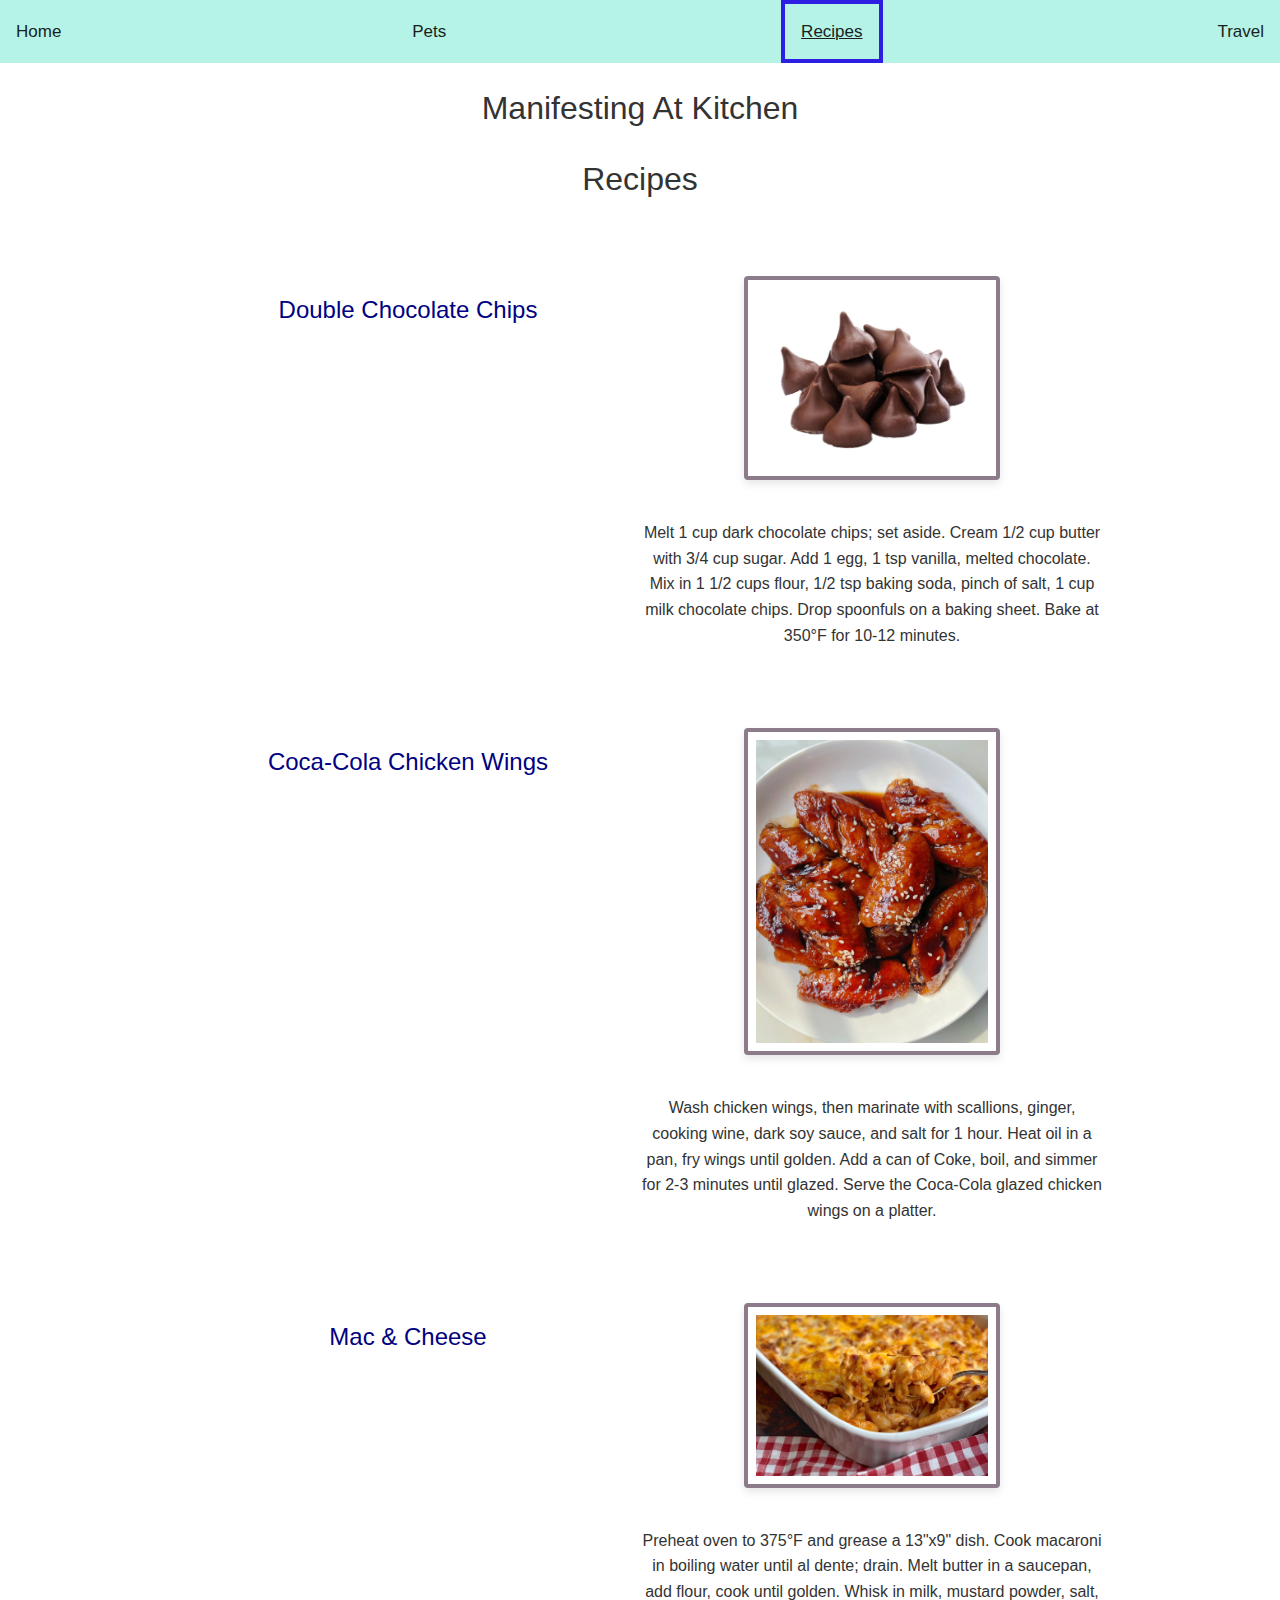
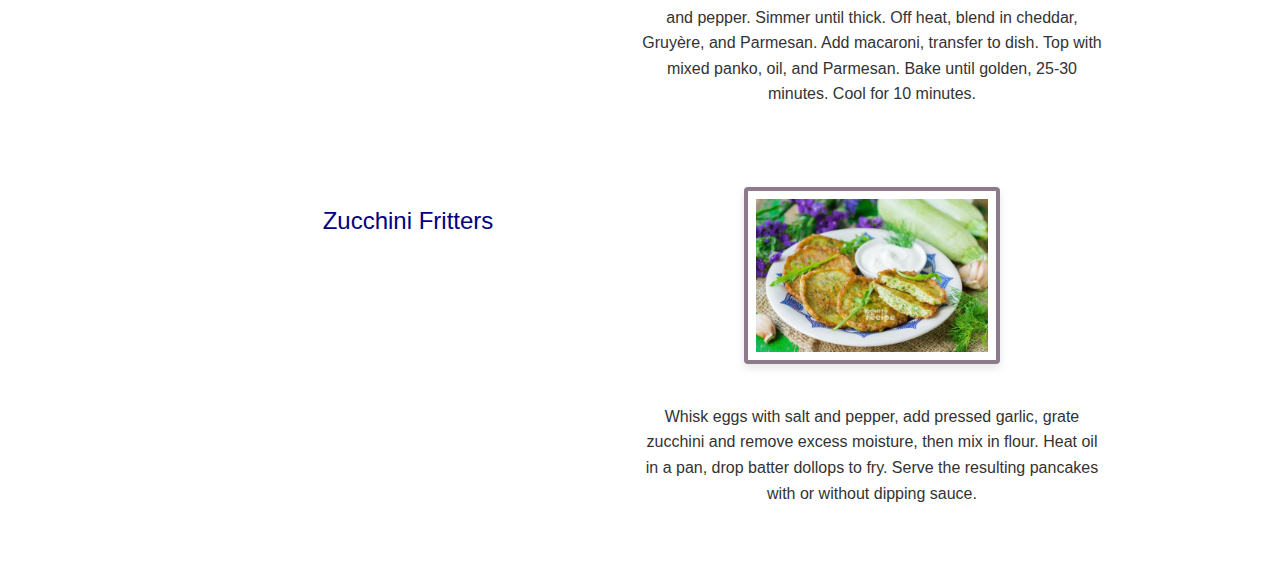
<file: recipes.html>
<!DOCTYPE html>
<html lang="en">
<head>
    <meta charset="UTF-8">
    <meta name="viewport" content="width=device-width, initial-scale=1.0">
    <title>Recipes</title>
    <link rel="stylesheet" href="css/html5reset.css">
    <link rel="stylesheet" href="css/styles.css">
</head>

<body>
  <a class="skip" href="#main_section">Skip to Main Content</a>
    <header>
        <nav>
            <ul>
                <li><a href = "index.html">Home</a></li>
                <li><a href = "pets.html">Pets</a></li>
                <li><a class="active" href = "recipes.html">Recipes</a></li>
                <li><a href = "travel.html">Travel</a></li>
            </ul>
        </nav>
        <h1>Manifesting At Kitchen</h1>
        <h1>Recipes</h1>

    </header>

    <main id="main_section">
        <section class="recipe">
          <h2>Double Chocolate Chips</h2>
          <img src="images/double_chocolate_chips.png" alt="Bunch of chocolate chips in white background">
          <br>
          <p>Melt 1 cup dark chocolate chips; set aside. Cream 1/2 cup butter with 3/4 cup sugar. Add 1 egg, 1 tsp vanilla, melted chocolate. Mix in 1 1/2 cups flour, 1/2 tsp baking soda, pinch of salt, 1 cup milk chocolate chips. Drop spoonfuls on a baking sheet. Bake at 350°F for 10-12 minutes.</p>
        </section>
        
        <section class="recipe">
          <h2>Coca-Cola Chicken Wings</h2>
          <img src="images/coca_cola_chicken_wings.jpg" alt="Baked and marinated chicken wings on plate">
          <br>
          <p>Wash chicken wings, then marinate with scallions, ginger, cooking wine, dark soy sauce, and salt for 1 hour. Heat oil in a pan, fry wings until golden. Add a can of Coke, boil, and simmer for 2-3 minutes until glazed. Serve the Coca-Cola glazed chicken wings on a platter.</p>
        </section>
        
        <section class="recipe">
          <h2>Mac & Cheese</h2>
          <img src="images/mac&cheese4.jpg" alt="Baked mac & cheese on bake plate">
          <br>
          <p>Preheat oven to 375°F and grease a 13"x9" dish. Cook macaroni in boiling water until al dente; drain. Melt butter in a saucepan, add flour, cook until golden. Whisk in milk, mustard powder, salt, and pepper. Simmer until thick. Off heat, blend in cheddar, Gruyère, and Parmesan. Add macaroni, transfer to dish. Top with mixed panko, oil, and Parmesan. Bake until golden, 25-30 minutes. Cool for 10 minutes.</p>
        </section>

        <section class="recipe">
            <h2>Zucchini Fritters</h2>
            <img src="images/Zucchini_fritters_1.jpeg" alt="Zucchini fritters on plate with white sauce">
            <br>
            <p>Whisk eggs with salt and pepper, add pressed garlic, grate zucchini and remove excess moisture, then mix in flour. Heat oil in a pan, drop batter dollops to fry. Serve the resulting pancakes with or without dipping sauce.</p>
        </section>



      </main>
</file>
<file: css/styles.css>
/* Base styling for the navigation menu */
.skip{
    position: absolute;
    left: -9999px;
    height: 25px;
    background-color: white;
    overflow:hidden;
    z-index: 1;
}

.skip:focus{
    position: absolute;
    left: 0;
    width:auto;
    height:auto;
    overflow: visible;
    z-index: 10000;
}


body {
  font-family: Poppins, sans-serif;
  line-height: 1.6;
  color: #333;
}

a[href="#main_section"] {
  padding: 10px 20px;
  margin: 10px 0;
  display: inline-block; 
  text-decoration: none;
  background-color: #f0f0f0; 
  border-radius: 5px;
  color: #333;
}

header {
  grid-column: 1 / -1;
}

h1 {
  font-family: Popins, sans-serif;
  text-align: center;
  margin: 20px;
  font-size: 200%;
}

h2{
  font-weight: bold;
  margin:15px 0px;
  font-weight: 400;
}

.container {
  display: grid;
  grid-template-columns: repeat(12, 1fr);
  grid-gap: 20px;
  padding: 20px;
}

nav ul {
  list-style: none;
  padding: 0;
  margin: 0;
  display: flex;
  flex-direction: column; /* Creates a grid with 4 equal columns */
  align-items: center;
  text-align: center; /* Center text in each grid item */
  background: #b4f3e6; /* Background color of the nav bar */
}


/* Styling for each navigation link */
nav a {
  float: left; /* Aligns the links horizontally */
  color: #191f1f; /* Text color */
  text-align: center; /* Centers text within the link */
  padding: 14px 16px; /* Padding around the text */
  text-decoration: none; /* Removes underline from links */
  font-size: 17px; /* Font size */
}

/* Change the color of links on hover */
nav a:hover {
  text-decoration: underline;
  background-color: #6be98d; /* Light background on hover */
  color: #191f1f; /* Text color change on hover */
}


nav a.active {
  border: 4px solid #2e1ee3;
  text-decoration: underline; /* Underlines the active menu item */
  color: #191f1f; /* Optionally change the color of the active item for better visibility */
}

/*style the p in main that always stay in middle of the page*/
#main_section p{
  text-align: center;
  margin: 0;
  padding: 0;
  font-size: 1em;
  margin:20px 0 0 0;
}

main {
  display: grid;
  grid-gap: 20px;
  display: flex;
  flex-direction: column;
  padding: 30px;
  margin: 10px 30px 10px;
  place-items: center;
  align-items: center;
}

section {
  grid-column: 1 / -1;
}



img {
  border: 4px solid #8B7B8B;
  padding: 8px;
  background-color: #fff;
  display: block;
  margin: 20px auto;
  box-shadow: 0 4px 8px rgba(0, 0, 0, 0.1);
  border-radius: 4px;
}

video{
  border: 4px solid #8B7B8B;
  padding: 8px;
  background-color: #fff;
  display: block;
  margin: 20px auto;
  box-shadow: 0 4px 8px rgba(0, 0, 0, 0.1);
  border-radius: 4px;
}

.recipe {
  display:block;
  width: 80%;
  margin-bottom: 20px;
  text-align: center;
}

.recipe img {
  width: 50%;
  height: auto;
  max-width: 100%;
  margin: 0 auto;
}

.recipe p {
  margin-top: 20px;
}

.travel {
  display:block;
  width: 80%;
  margin-bottom: 20px;
  text-align: center;
}

.travel img {
  width: 50%;
  height: auto;
  max-width: 100%;
  margin: 0 auto;
}

.travel p {
  margin-top: 20px;
}

.pet {
  width: 80%;
  margin-bottom: 20px;
  text-align: center;
}

.pet img{
  display:block;
  width: 100%;
  height: auto;
  max-width: 100%;
  margin-left: auto;
  margin-right: auto;
}

.pet p {
  margin: 10px 0;
}



@media screen and (min-width: 768px){
  nav ul{
    flex-direction: row;
    justify-content: space-between;
  }

  .gallery{
    display:grid;
    grid-template-columns: 1fr 1fr 1fr;
    justify-content: space-between;
    column-gap: 1.5em;
  }


  h2{
    font-size: 1.5em;
    font-weight: 200;
    color: navy;

  }


  .pet2{
    display:grid;
    grid-template-columns: 48% 48%;
    justify-content: space-between;
    padding: 20px;
    column-gap: 50px;
    margin:50px
  }

  .pet2 h2{
    grid-column: 1 / 2;
    margin: 0;
  }

  .pet2 img{
    grid-column:1;
    height:auto;
  }

  .pet2 p{
    grid-column:2;
    grid-row:2/3;
    align-items: start;
  }

  .recipe{
    display:grid;
    grid-template-columns: 1fr 1fr;
    justify-content: space-between;
    padding: 20px;
  }

  .reciple h2{
    text-align: center;
  }

  .recipe p{
    grid-column:2;
    grid-row:2/3;
    align-items: start;
  }

  .recipe img{
    margin-bottom: 20px;
  }

  .travel{
    display:grid;
    grid-template-columns: 1fr 1fr;
    align-items: start;
    justify-content: space-between;
    padding: 20px;
  }

  .travel h2{
    /* text-align: center; */
    /* align-self: center; */
    grid-column: 2 / -1;
    margin: 0;

  }

  .travel p{
    grid-column:2;
    grid-row:2/3;
    align-items: start;

  }

  .travel img{
    /* margin-bottom: 20px; */
    grid-column:1;
    height:auto;
  }
}
</file>
